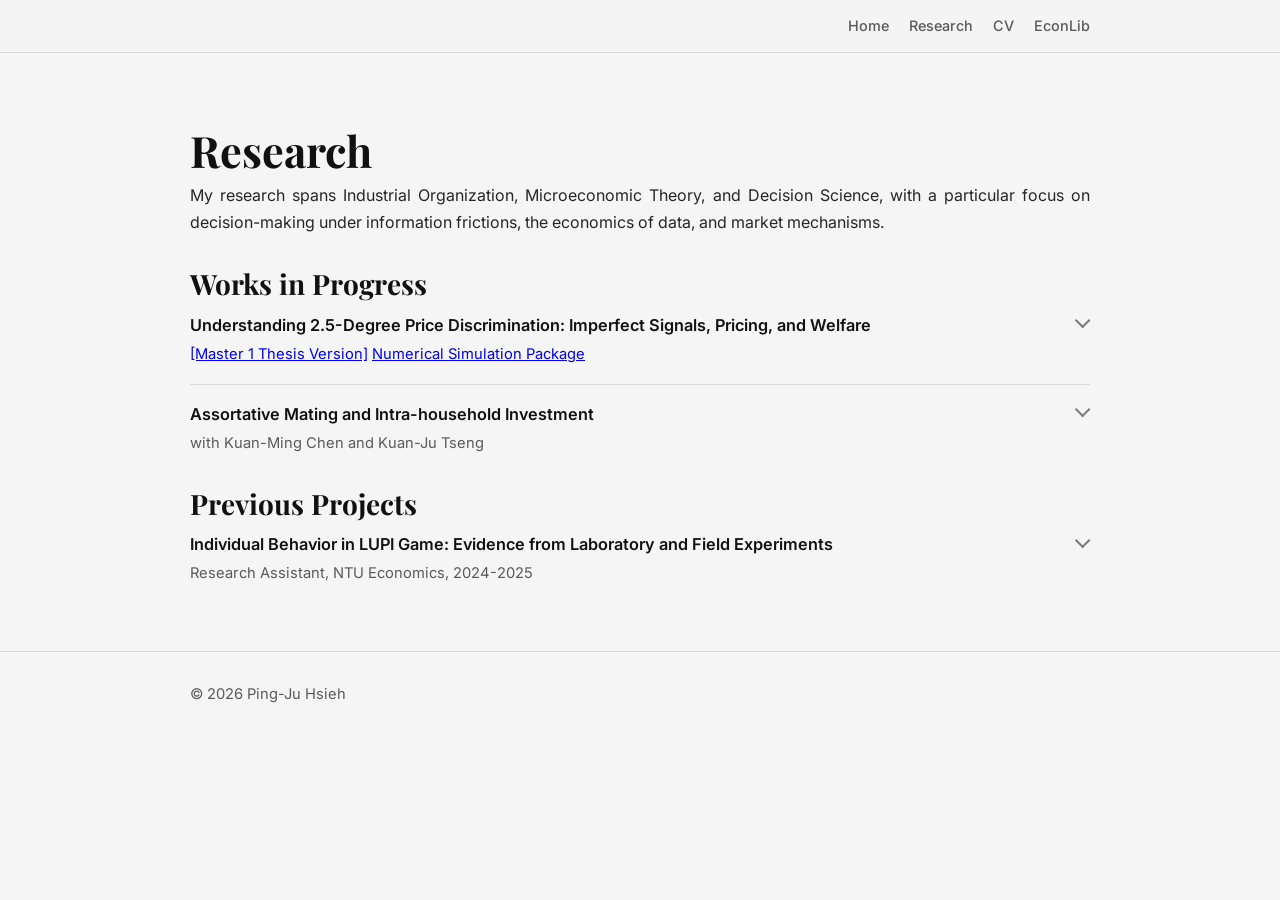
<file: research.html>
<!DOCTYPE html>
<html lang="en">
<head>
  <meta charset="UTF-8">
  <meta name="viewport" content="width=device-width, initial-scale=1.0">
  <title>Ping-Ju Hsieh | Research</title>
  <meta name="description" content="Research projects and publications of Ping-Ju Hsieh.">
  <link rel="preconnect" href="https://fonts.googleapis.com">
  <link rel="preconnect" href="https://fonts.gstatic.com" crossorigin>
  <link href="https://fonts.googleapis.com/css2?family=Inter:wght@300;400;500;600&family=Playfair+Display:wght@500;700&display=swap" rel="stylesheet">
  <link rel="stylesheet" href="styles.css">
</head>
<body>
  <header class="site-header">
    <div class="container nav-wrap">
      <button class="menu-toggle" aria-label="Toggle menu" aria-expanded="false">Menu</button>
      <nav class="site-nav" id="site-nav">
        <a href="index.html">Home</a>
        <a href="research.html">Research</a>
        <a href="doc/cv_academics.pdf" target="_blank" rel="noopener noreferrer">CV</a>
        <a href="https://github.com/pingjuhsieh/Econlib-lean" target="_blank" rel="noopener noreferrer">EconLib</a>
      </nav>
    </div>
  </header>

  <main class="container layout">
    <section class="section">
      <h1>Research</h1>
      <p class="lead full-width-lead">
        My research spans Industrial Organization, Microeconomic Theory, and Decision Science, with a particular focus on decision-making under information frictions, the economics of data, and market mechanisms.
      </p>
    </section>

    <section class="section">
      <h2>Works in Progress</h2>
      <div class="card">
        <!-- <details class="research-toggle research-item">
          <summary>
            <span class="toggle-title">Who Holds the Keys? Vertical Data Barriers and Optimal Regulation in Usage-Based Insurance Markets</span>
            <span class="research-meta">Master's Thesis</span>
          </summary>
          <p>
            This project examines the stagnation of UBI adoption caused by vertical data barriers. I hypothesize that the interaction between dynamic friction (the Ratchet Effect) and vertical friction (Double Marginalization) distorts optimal contracts. By modeling the relationship between monopolistic insurers and data intermediaries, this research evaluates how data-sharing regulations and strategic fuzziness impact consumer welfare.
          </p>
        </details> -->

        <details class="research-toggle research-item">
          <summary>
            <span class="toggle-title">Understanding 2.5-Degree Price Discrimination: Imperfect Signals, Pricing, and Welfare</span>
            <span class="research-meta"> <a href="doc/M1 Thesis Pingju Hsieh_v2.pdf" target="_blank" rel="noopener noreferrer">[Master 1 Thesis Version]</a> <a href="https://github.com/pingjuhsieh/Understanding-2.5-Degree-Price-Discrimination" target="_blank" rel="noopener noreferrer">Numerical Simulation Package</a></span>
          </summary>
          <p>
            This research studies 2.5-degree price discrimination: a monopolist observes an imperfect public signal about consumer types and responds with a nonlinear menu, combining coarse segmentation with residual screening. Posterior virtual valuations satisfy a Bayes martingale property, so the signal is a mean-preserving spread of virtual values across signal realizations. Welfare can rise only when this spread triggers market shutdown for some type–signal pairs; otherwise total welfare falls. We decompose the welfare change into an expansion dividend and a variance penalty, and show that consumers bear twice the social variance cost while the firm earns a variance premium.
          </p>
        </details>

        <details class="research-toggle research-item">
          <summary>
            <span class="toggle-title">Assortative Mating and Intra-household Investment</span>
            <span class="research-meta">with Kuan-Ming Chen and Kuan-Ju Tseng</span>
          </summary>
          <p>
            This study explores pre-marriage assortative mating and post-marriage investment behaviors. Utilizing comprehensive administrative tax data from Taiwan, we investigate how individual and parental wealth influence partner selection. Furthermore, we analyze how post-marriage wealth management affects the overall distribution of wealth.
          </p>
        </details>

      </div>
    </section>

    <section class="section">
      <h2>Previous Projects</h2>
      <div class="card">
        <details class="research-toggle research-item">
          <summary>
            <span class="toggle-title">Individual Behavior in LUPI Game: Evidence from Laboratory and Field Experiments</span>
            <span class="research-meta">Research Assistant, NTU Economics, 2024-2025</span>
          </summary>
          <p>
            Contributed to empirical analysis of large-scale field experiments and investigated
            behavioral learning dynamics in winner-takes-all environments.
          </p>
        </details>
      </div>
    </section>
  </main>

  <footer class="site-footer">
    <div class="container">
      <p>&copy; <span id="year"></span> Ping-Ju Hsieh</p>
    </div>
  </footer>

  <script src="script.js"></script>
</body>
</html>
</file>
<file: styles.css>
:root {
  --bg: #f5f5f5;
  --surface: #f5f5f5;
  --text: #111111;
  --muted: #5a5a5a;
  --primary: #111111;
  --border: #dbdbdb;
  --radius: 8px;
}

* {
  box-sizing: border-box;
}

html {
  scroll-behavior: smooth;
}

body {
  margin: 0;
  font-family: Inter, -apple-system, BlinkMacSystemFont, "Segoe UI", sans-serif;
  background: var(--bg);
  color: var(--text);
  line-height: 1.7;
}

p {
  text-align: justify;
}

.container {
  width: min(900px, 92%);
  margin: 0 auto;
}

.site-header {
  position: sticky;
  top: 0;
  z-index: 10;
  background: rgba(245, 245, 245, 0.95);
  border-bottom: 1px solid var(--border);
}

.nav-wrap {
  display: flex;
  align-items: center;
  justify-content: flex-end;
  gap: 1rem;
  min-height: 52px;
  padding: 0.5rem 0;
}

.site-nav {
  display: flex;
  gap: 1.25rem;
}

.site-nav a {
  color: var(--muted);
  text-decoration: none;
  font-size: 0.9rem;
  font-weight: 500;
}

.site-nav a:hover {
  color: var(--text);
}

.menu-toggle {
  display: none;
}

.layout {
  padding: 3rem 0 1.5rem;
}

.hero {
  display: grid;
  grid-template-columns: minmax(140px, 20vw) 1fr;
  gap: clamp(1rem, 2.5vw, 2rem);
  align-items: center;
  padding-bottom: 2rem;
  border-bottom: 1px solid var(--border);
}

.portrait-wrap {
  width: clamp(140px, 20vw, 195px);
  aspect-ratio: 4 / 5;
  border: 1px solid var(--border);
  overflow: hidden;
  background: #ececec;
  justify-self: center;
}

.portrait {
  width: 100%;
  height: 100%;
  object-fit: cover;
}

h1,
h2,
h3 {
  margin-top: 0;
  line-height: 1.25;
}

h1 {
  margin-bottom: 0.35rem;
  font-family: "Playfair Display", Georgia, serif;
  font-size: clamp(1.9rem, 5vw, 2.7rem);
}

h2 {
  margin-bottom: 0.65rem;
  font-family: "Playfair Display", Georgia, serif;
  font-size: clamp(1.35rem, 3vw, 1.75rem);
}

h3 {
  margin-bottom: 0.2rem;
  font-size: 1.02rem;
  font-weight: 600;
}

.subtitle {
  margin: 0 0 0.8rem;
  color: var(--muted);
  font-size: 0.95rem;
}

.lead {
  margin: 0;
  color: #262626;
  max-width: 640px;
}

.full-width-lead {
  max-width: none;
}

.hero-actions {
  margin-top: 1.1rem;
  display: flex;
  gap: 0.55rem;
  flex-wrap: wrap;
}

.btn {
  display: inline-block;
  padding: 0.5rem 0.78rem;
  border-radius: 6px;
  border: 1px solid transparent;
  text-decoration: none;
  font-size: 0.9rem;
}

.btn-primary {
  background: var(--primary);
  border-color: var(--primary);
  color: #ffffff;
}

.btn-ghost {
  border-color: var(--border);
  color: var(--text);
  background: #ffffff;
}

.section {
  padding: 1.35rem 0 0.5rem;
}

.card {
  background: var(--surface);
  border: 0;
  border-radius: 0;
  padding: 0;
}

.research-item + .research-item {
  margin-top: 1.1rem;
  padding-top: 1rem;
  border-top: 1px solid var(--border);
}

.research-toggle summary {
  cursor: pointer;
  list-style: none;
  position: relative;
  padding-right: 1.4rem;
}

.research-toggle summary::-webkit-details-marker {
  display: none;
}

.research-toggle summary::after {
  content: "";
  position: absolute;
  right: 0.1rem;
  top: 0.2rem;
  width: 0.58rem;
  height: 0.58rem;
  border-right: 2px solid #7a7a7a;
  border-bottom: 2px solid #7a7a7a;
  transform: rotate(45deg);
  transition: transform 0.15s ease;
}

.research-toggle[open] summary::after {
  transform: rotate(225deg);
}

.toggle-title {
  display: inline-block;
  font-size: 1.02rem;
  font-weight: 600;
  color: var(--text);
}

.research-toggle summary .research-meta {
  display: block;
  margin-top: 0.15rem;
}

.research-toggle > p {
  margin: 0.65rem 0 0;
}

.research-meta,
.note {
  color: var(--muted);
  font-size: 0.92rem;
}

.site-footer {
  margin-top: 2rem;
  padding: 1rem 0 1.8rem;
  border-top: 1px solid var(--border);
  color: var(--muted);
  font-size: 0.92rem;
}

@media (max-width: 820px) {
  .hero {
    grid-template-columns: 1fr;
    gap: 1rem;
  }

  .portrait-wrap {
    width: clamp(140px, 40vw, 210px);
    justify-self: center;
  }
}

@media (max-width: 640px) {
  .nav-wrap {
    justify-content: flex-start;
    min-height: 52px;
    padding: 0.35rem 0;
    gap: 0.5rem;
  }

  .menu-toggle {
    display: inline-block;
    margin-right: auto;
    border: 1px solid var(--border);
    background: var(--surface);
    color: var(--text);
    border-radius: 8px;
    padding: 0.42rem 0.7rem;
    font-size: 0.9rem;
  }

  .site-nav {
    display: none;
    position: absolute;
    right: 4%;
    top: 58px;
    flex-direction: column;
    padding: 0.75rem;
    background: var(--surface);
    border: 1px solid var(--border);
    border-radius: 8px;
  }

  .site-nav.open {
    display: flex;
  }
}
</file>
